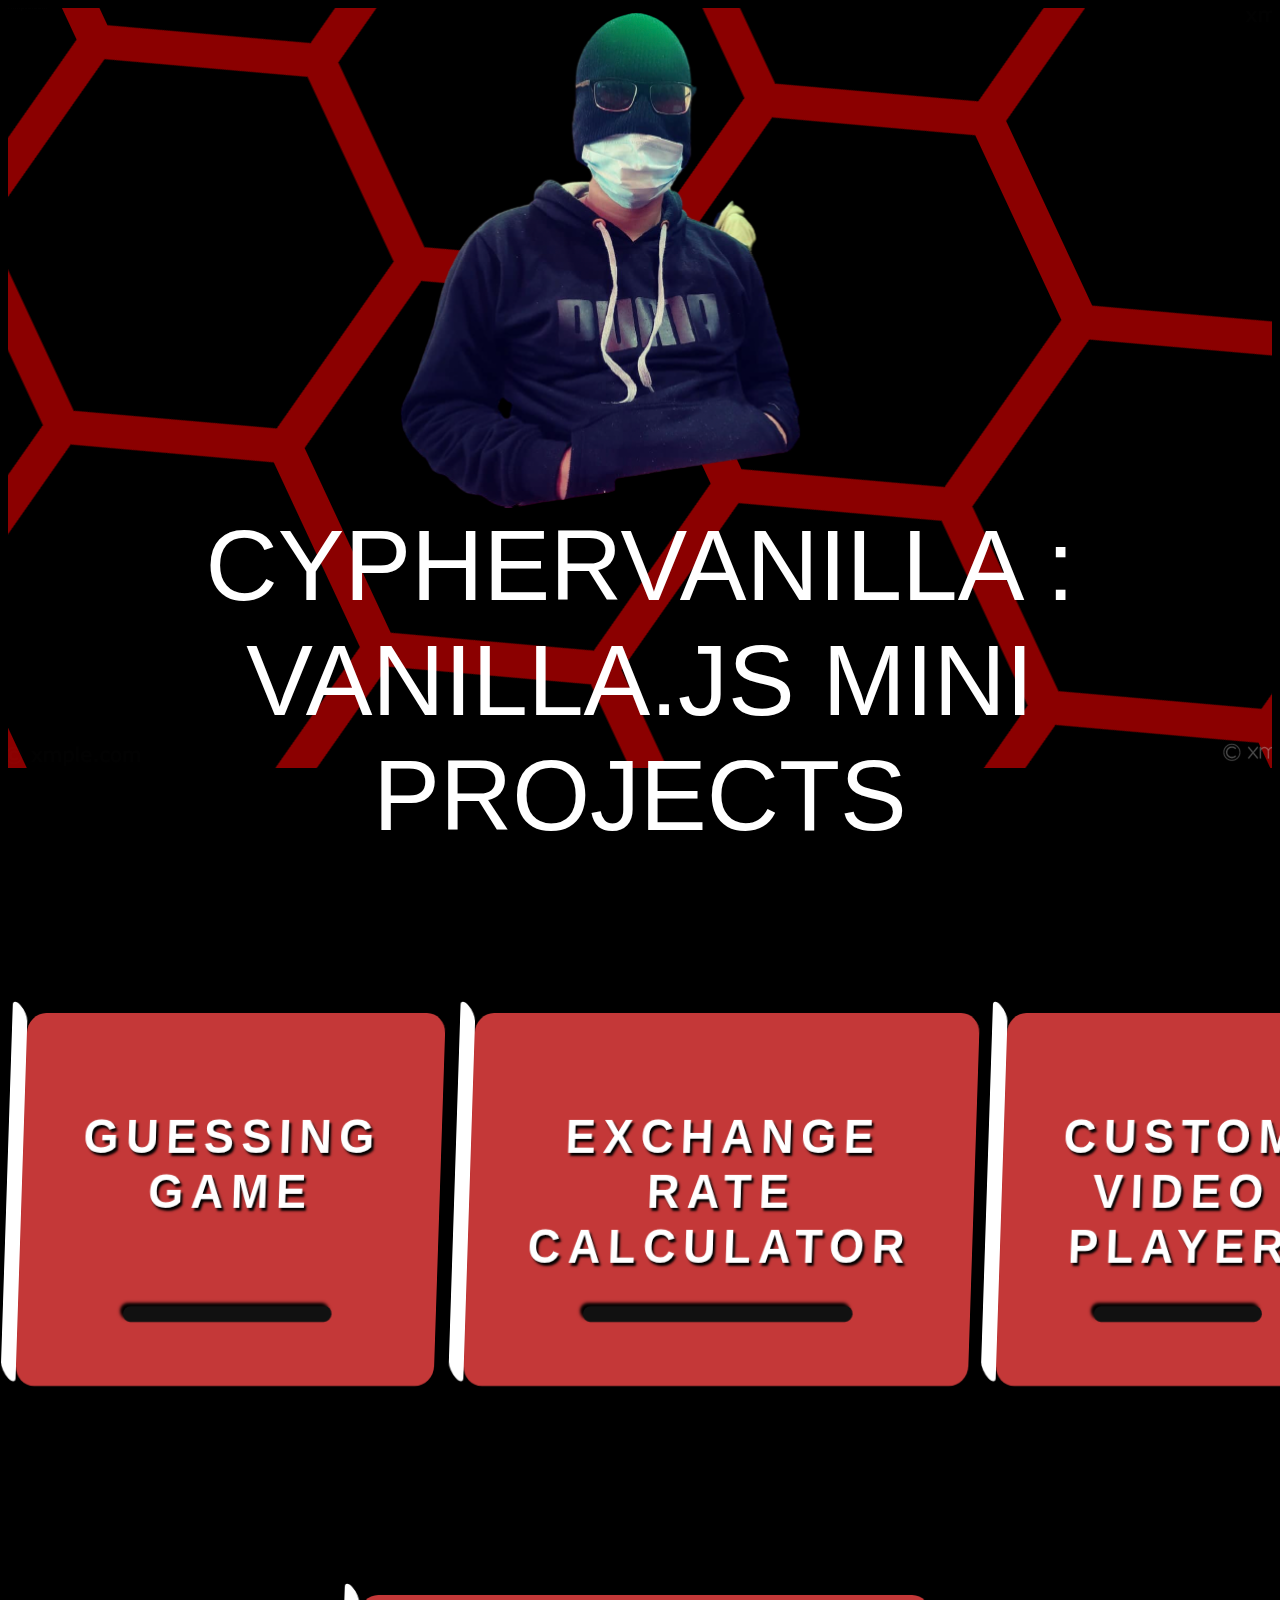
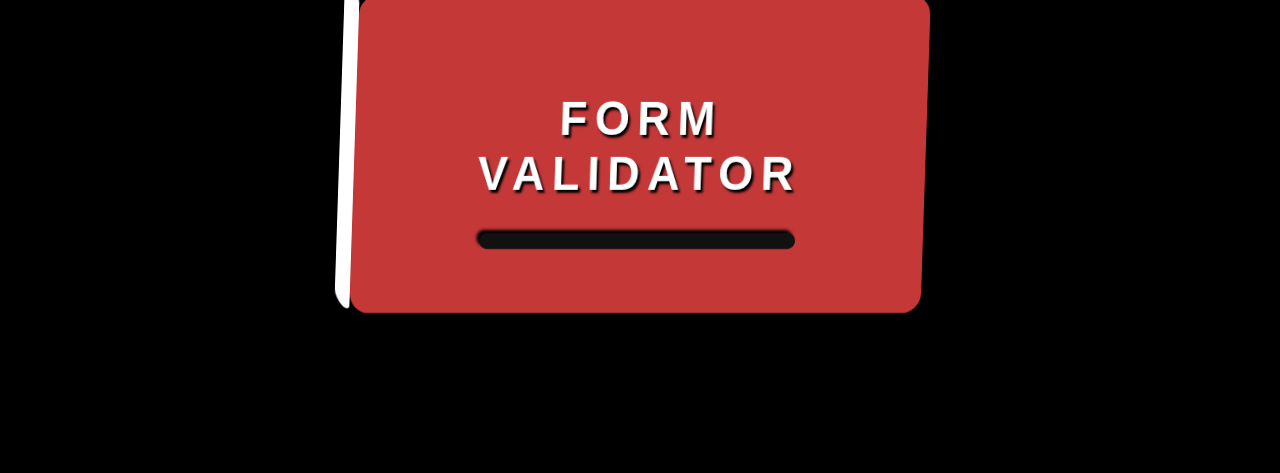
<file: index.html>
<!DOCTYPE html>
<html lang="en">
<head>
  <meta charset="UTF-8">
  <meta http-equiv="X-UA-Compatible" content="IE=edge">
  <meta name="viewport" content="width=device-width, initial-scale=1.0">
    <link rel="stylesheet" href="main.css">
    <section class="section-heading">
      <div><img class="img" src="imgs/TharaBhai.png"></div>
      <div class="section-heading">CYPHERVANILLA : <br>VANILLA.JS MINI PROJECTS</div>
      
    </section>

    <section class="section">
    <div class="cards-container">
      <a href="Guessing Game/index.html"><div class="card">
          
          <h3 class="card-name">GUESSING GAME</h3>
            <a class="card-btn"></a>
        </div></a>
        
        <a href="ExchangeRateCalculator/index.html"><div class="card">
          
          <h3 class="card-name">EXCHANGE RATE CALCULATOR</h3>
            <a class="card-btn"></a>
        </div></a>

        <a href="CustomVideoPlayer/index.html"><div class="card">
          
          <h3 class="card-name">CUSTOM VIDEO PLAYER</h3>
            <a class="card-btn"></a>
        </div></a>
     </div>
    <br>
    
    <div class class="cards-container" style="align-self: center;">
      <a href="FormValidator/index.html"><div class="card">
          
        <h3 class="card-name">FORM VALIDATOR</h3>
          <a class="card-btn"></a>
      </div></a>
      </div>
</section >
  <title>Document</title>
</head>
<body>
  
</body>
</html>
</file>
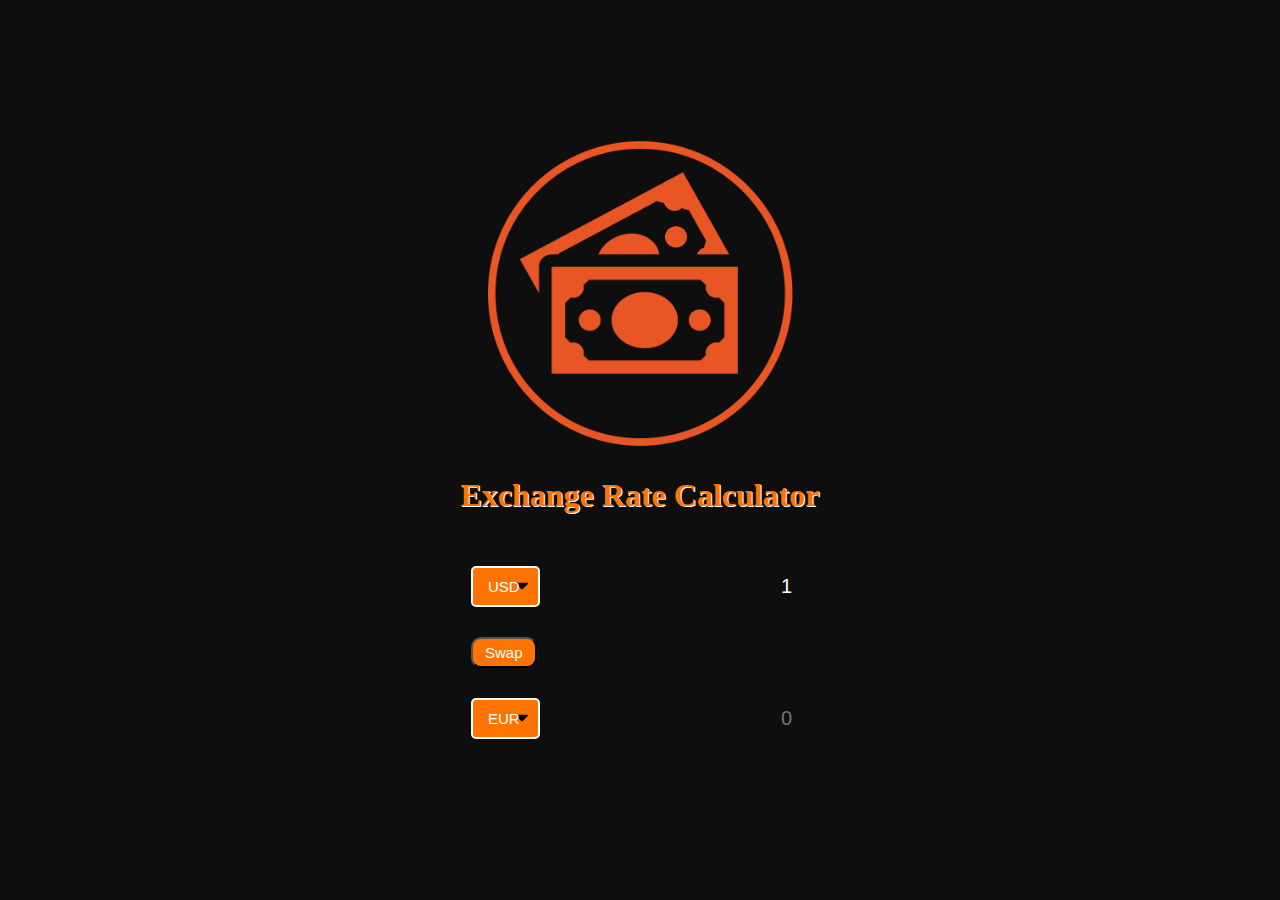
<file: ExchangeRateCalculator/index.html>
<!DOCTYPE html>
<html lang="en">
<head>
    <meta charset="UTF-8">
    <meta name="viewport" content="width=device-width, initial-scale=1.0">
    <title>Exchange Rate Calculator</title>
    <link rel="stylesheet" href="style.css">
</head>
<body>
    <img src="img/money.png" alt="" class="money-img" >

    <h1>Exchange Rate Calculator</h1>
    <!-- <p>Choose the currency and the amounts to get the exchange rate</p> -->

    <div class="container">
      <div class="currency">
        <select id="currency-one">
          <option value="AED">AED</option>
          <option value="ARS">ARS</option>
          <option value="AUD">AUD</option>
          <option value="BGN">BGN</option>
          <option value="BRL">BRL</option>
          <option value="BSD">BSD</option>
          <option value="CAD">CAD</option>
          <option value="CHF">CHF</option>
          <option value="CLP">CLP</option>
          <option value="CNY">CNY</option>
          <option value="COP">COP</option>
          <option value="CZK">CZK</option>
          <option value="DKK">DKK</option>
          <option value="DOP">DOP</option>
          <option value="EGP">EGP</option>
          <option value="EUR">EUR</option>
          <option value="FJD">FJD</option>
          <option value="GBP">GBP</option>
          <option value="GTQ">GTQ</option>
          <option value="HKD">HKD</option>
          <option value="HRK">HRK</option>
          <option value="HUF">HUF</option>
          <option value="IDR">IDR</option>
          <option value="ILS">ILS</option>
          <option value="INR">INR</option>
          <option value="ISK">ISK</option>
          <option value="JPY">JPY</option>
          <option value="KRW">KRW</option>
          <option value="KZT">KZT</option>
          <option value="MXN">MXN</option>
          <option value="MYR">MYR</option>
          <option value="NOK">NOK</option>
          <option value="NZD">NZD</option>
          <option value="PAB">PAB</option>
          <option value="PEN">PEN</option>
          <option value="PHP">PHP</option>
          <option value="PKR">PKR</option>
          <option value="PLN">PLN</option>
          <option value="PYG">PYG</option>
          <option value="RON">RON</option>
          <option value="RUB">RUB</option>
          <option value="SAR">SAR</option>
          <option value="SEK">SEK</option>
          <option value="SGD">SGD</option>
          <option value="THB">THB</option>
          <option value="TRY">TRY</option>
          <option value="TWD">TWD</option>
          <option value="UAH">UAH</option>
          <option value="USD" selected>USD</option>
          <option value="UYU">UYU</option>
          <option value="VND">VND</option>
          <option value="ZAR">ZAR</option>
        </select>
        <input type="number" id="amount-one" placeholder="0" value="1" />
      </div>

      <div class="swap-rate-container">
        <button class="btn" id="swap">
          Swap
        </button>
        <div class="rate" id="rate"></div>
      </div>

      <div class="currency">
        <select id="currency-two">
          <option value="AED">AED</option>
          <option value="ARS">ARS</option>
          <option value="AUD">AUD</option>
          <option value="BGN">BGN</option>
          <option value="BRL">BRL</option>
          <option value="BSD">BSD</option>
          <option value="CAD">CAD</option>
          <option value="CHF">CHF</option>
          <option value="CLP">CLP</option>
          <option value="CNY">CNY</option>
          <option value="COP">COP</option>
          <option value="CZK">CZK</option>
          <option value="DKK">DKK</option>
          <option value="DOP">DOP</option>
          <option value="EGP">EGP</option>
          <option value="EUR" selected>EUR</option>
          <option value="FJD">FJD</option>
          <option value="GBP">GBP</option>
          <option value="GTQ">GTQ</option>
          <option value="HKD">HKD</option>
          <option value="HRK">HRK</option>
          <option value="HUF">HUF</option>
          <option value="IDR">IDR</option>
          <option value="ILS">ILS</option>
          <option value="INR">INR</option>
          <option value="ISK">ISK</option>
          <option value="JPY">JPY</option>
          <option value="KRW">KRW</option>
          <option value="KZT">KZT</option>
          <option value="MXN">MXN</option>
          <option value="MYR">MYR</option>
          <option value="NOK">NOK</option>
          <option value="NZD">NZD</option>
          <option value="PAB">PAB</option>
          <option value="PEN">PEN</option>
          <option value="PHP">PHP</option>
          <option value="PKR">PKR</option>
          <option value="PLN">PLN</option>
          <option value="PYG">PYG</option>
          <option value="RON">RON</option>
          <option value="RUB">RUB</option>
          <option value="SAR">SAR</option>
          <option value="SEK">SEK</option>
          <option value="SGD">SGD</option>
          <option value="THB">THB</option>
          <option value="TRY">TRY</option>
          <option value="TWD">TWD</option>
          <option value="UAH">UAH</option>
          <option value="USD">USD</option>
          <option value="UYU">UYU</option>
          <option value="VND">VND</option>
          <option value="ZAR">ZAR</option>
        </select>
        <input type="number" id="amount-two" placeholder="0" />
      </div>

    <script src="script.js"></script>
</body>
</html>
</file>
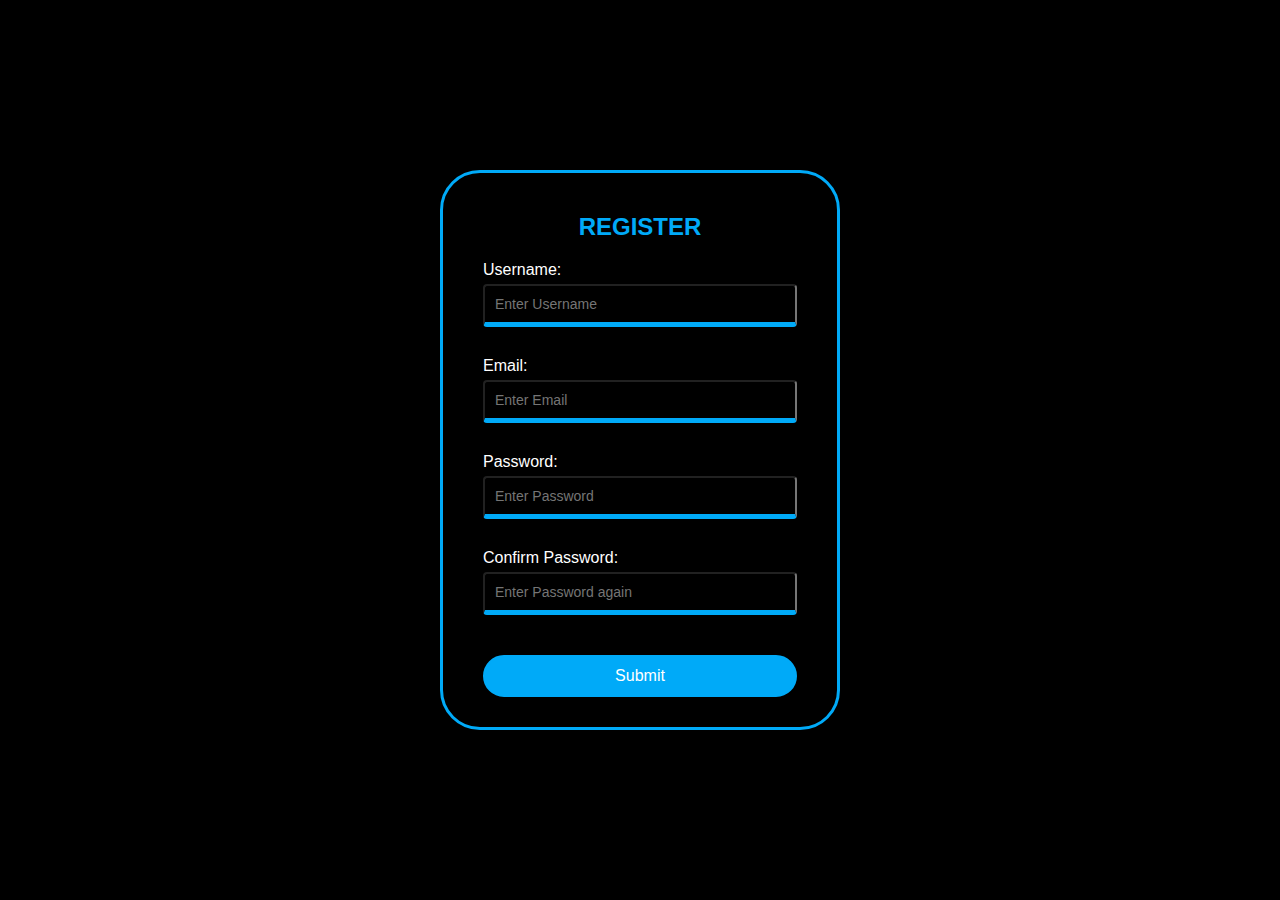
<file: FormValidator/index.html>
<!DOCTYPE html>
<html lang="en">
  <head>
    <meta charset="UTF-8" />
    <meta name="viewport" content="width=device-width, initial-scale=1.0" />
    <title>Basic Form Validator</title>
    <link rel="stylesheet" href="style.css" />
  </head>
  <body>
    <div class="container">
      <form class="form" id="form">
        <h2>REGISTER</h2>
        <div class="form-control">
          <label for="username">Username:</label>
          <input type="text" id="username" placeholder="Enter Username" />
          <small>Error Message</small>
        </div>
        <div class="form-control">
          <label for="email">Email:</label>
          <input type="text" id="email" placeholder="Enter Email" />

          <!--input type not changed to email just because I wanted to add validation for it-->

          <small>Error Message</small>
        </div>
        <div class="form-control">
          <label for="password">Password:</label>
          <input type="password" id="password" placeholder="Enter Password" />
          <small>Error Message</small>
        </div>
        <div class="form-control">
          <label for="password2"> Confirm Password:</label>
          <input
            type="password"
            id="password2"
            placeholder="Enter Password again"
          />
          <small>Error Message</small>
        </div>

        <button>Submit</button>
      </form>
    </div>

    <script src="script.js"></script>
  </body>
</html>
</file>
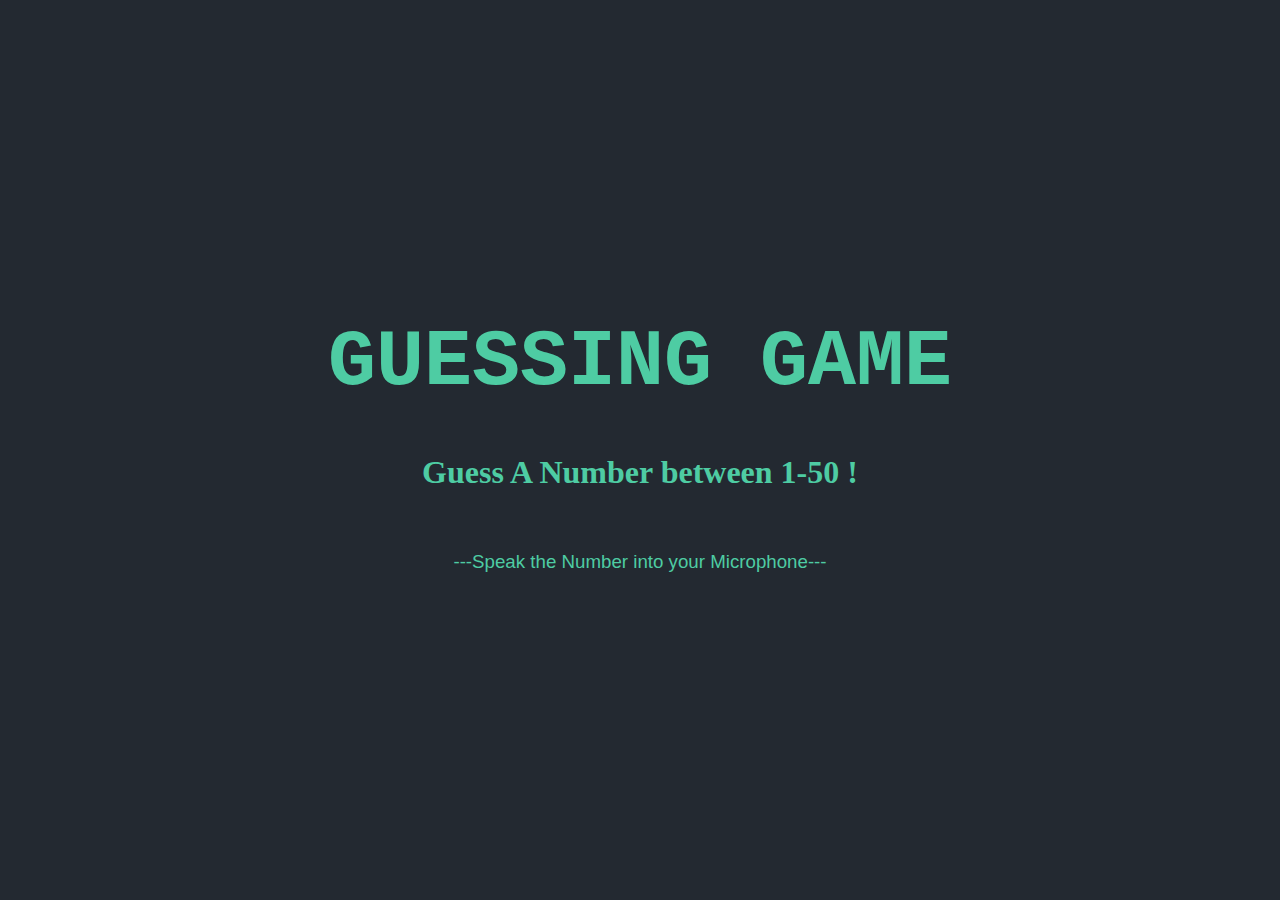
<file: Guessing Game/index.html>
<!DOCTYPE html>
<html lang="en">
  <head>
    <meta charset="UTF-8" />
    <meta name="viewport" content="width=device-width, initial-scale=1.0" />
    <title>Guessing Game</title>
    <link rel="shortcut icon" href="#" />
    <link rel="stylesheet" href="style.css" />
  </head>
  <body>
    <header><h1>GUESSING GAME</h1></header>

    <div class="container">
      <h2>Guess A Number between 1-50 !</h2>

      <h3>---Speak the Number into your Microphone---</h3>

      <div class="msg" id="msg">
        <!-- <div>YOU SAID:</div>
            <span class="box">10</span>
            <div>GO HIGHER!</div> -->
      </div>
    </div>

    <script src="script.js"></script>
  </body>
</html>
<!-- testcomment -->
</file>
<file: main.css>
body
{
  background-color: black;
  color: white;
  font-family: Impact, Haettenschweiler, 'Arial Narrow Bold', sans-serif;
  max-height: 720px;
}

a{
  text-decoration: none;
}

a:visited{
  text-decoration: none;
}

.section-heading{
  font-size: 100px;
  display: flex;
  flex-direction: column;
  justify-content: center;
  align-content: center;
  align-items: center;
  text-align: center;
  background-image: url(imgs/beehive-honeycomb-black-red-hexagon-1366x768-c2-000000-8b0000-l2-34-387-a-25-f-5.png);
  background-repeat: no-repeat;
  background-attachment:fixed;
  
}

.section-heading container{
display: flex;
flex-direction: column;
font-size: 50px;
color: white;
width: auto;
text-align: center;
max-height: 100px;

}


.img{
  height: 500px;
  display: flex;
  width: auto;
  z-index: 3;
  left: 40%;
  top: 20px;
  animation:rotate 3s alternate infinite;
}

.section {
  width: 100%;
  height: 100vh;
  border-top: 2px;
  border-color: aliceblue;
  background-color:black;
  display: flex;
  flex-direction: column;
  justify-content: space-between;
  padding: 10rem 0;
}

.cards-container {
  display: flex;
  justify-content:space-evenly;
 
}

.card-wrapper {
  perspective: 1000rem;
}

.card {
  width: 30rem;
  border-radius: 20px;
  background-color: rgb(196, 56, 56);
  padding: 4rem;
  display: flex;
  flex-direction: column;
  justify-content: space-between;
  align-items: center;
  box-shadow: 1rem 1rem 1rem #000;
  position: relative;
  text-align: center;
  transform: rotateY(20deg) skewX(-2deg);
  transition: transform 0.5s, box-shadow 0.5s;
}

.card:hover {
  transform: rotateY(20deg) skewX(-2deg) translateY(-3rem);
  box-shadow: 2rem 2rem 2rem #000;
}

.card::before {
  border-radius: 20px;
  content: "";
  height: 100%;
  width: 1rem;
  background-color: white;
  position: absolute;
  top: 0;
  left: -1rem;
  transform: skewY(45deg);
  transform-origin: right;
  box-shadow: -0.1rem -0.1rem 0.1rem #000;
}

.card::after {
  border-radius: 20px;
  align-content:center;
  width: 100%;
  height: 1rem;
  background-color: lightblue;
  position: absolute;
  top: -1rem;
  left: 0;
  transform: skewX(45deg);
  transform-origin: bottom;
  box-shadow: -0.1rem -0.1rem 0.1rem #000;
}

.card-img {
  width: 100%;
}

.card-name {
  font-size: 3rem;
  font-weight: 900;
  text-transform: uppercase;
  letter-spacing: 0.5rem;
  color:white;
  margin: 2rem 0;
  text-shadow: 0.15rem 0.15rem 0.15rem #000;
}

.card-btn {
  width: 70%;
  background-color: #111;
  color: white;
  border-radius: 5rem;
  font-size: 1.5rem;
  font-weight: 800;
  letter-spacing: 0.2rem;
  text-transform: capitalize;
  border: none;
  padding: 0.5rem 0;
  cursor: pointer;
  box-shadow: -0.2rem -0.2rem 0.2rem #000;
  align-content: center;
}

@keyframes rotate{
  100%{transform: rotateX(10deg) skewY(5deg);}
}
</file>
<file: ExchangeRateCalculator/style.css>
:root {
  --main-color: #ff7300;
}

* {
  box-sizing: border-box;
}

body {
  background: rgb(14, 14, 14);
  display: flex;
  flex-direction: column;
  align-items: center;
  justify-content: center;
  height: 100vh;
  margin: 0;
  padding: 20px;
}

h1 {
  color: var(--main-color);
  text-shadow: 1px 1px white;
  text-align: center;
}

.btn {
  background-color: var(--main-color);
  color: white;
  cursor: pointer;
  border-radius: 10px;
  font-size: 15px;
  padding: 5px 12px;
}
.money-img {
  width: 350px;
}
.currency {
  padding: 30px 0;
  display: flex;
  justify-content: space-between;
  align-items: center;
}

.currency select {
  padding: 10px 15px;
  color: white;

  font-size: 15px;

  -moz-appearance: none;
  -webkit-appearance: none;
  appearance: none;
  border: 2px solid white;
  border-radius: 5px;

  background: var(--main-color);
  background-image: url("data:image/svg+xml;charset=US-ASCII,%3Csvg%20xmlns%3D%22http%3A%2F%2Fwww.w3.org%2F2000%2Fsvg%22%20width%3D%22292.4%22%20height%3D%22292.4%22%3E%3Cpath%20fill%3D%22%20000002%22%20d%3D%22M287%2069.4a17.6%2017.6%200%200%200-13-5.4H18.4c-5%200-9.3%201.8-12.9%205.4A17.6%2017.6%200%200%200%200%2082.2c0%205%201.8%209.3%205.4%2012.9l128%20127.9c3.6%203.6%207.8%205.4%2012.8%205.4s9.2-1.8%2012.8-5.4L287%2095c3.5-3.5%205.4-7.8%205.4-12.8%200-5-1.9-9.2-5.5-12.8z%22%2F%3E%3C%2Fsvg%3E");
  background-position: right 10px top 50%, 0, 0;
  background-size: 12px auto, 100%;
  background-repeat: no-repeat;
}

.currency input {
  color: white;
  text-align: right;
  font-size: 20px;
  background: transparent;
  border: 0;
}

.swap-rate-container {
  display: flex;
  align-items: center;
  justify-content: space-between;
}

.rate {
  color: var(--main-color);
  padding: 0px 10px;
  font-size: 14px;
}

select:focus,
input:focus,
button:focus {
  outline: 0;
}

@media (max-width: 600) {
  .currency input {
    width: 200px;
  }
}
</file>
<file: FormValidator/style.css>
@import url('https://fonts.googleapis.com/css2?family=Open+Sans&display=swap');

:root{
    --success-color-: green;
    --error-color-: red;

}

*{
    box-sizing: border-box;
}

body{

    background-color: rgb(0, 0, 0);
    font-family: 'Opens Sans', sans-serif;
    display: flex;
    align-items: center;
    justify-content: center;
    min-height: 100vh;
    margin: 0;

}

.container{
    border-style: solid;
    border-color: rgb(0, 170, 248);
    background-color: rgb(0, 0, 0);
    border-radius: 40px;
    box-shadow: 0 2px 10px rgba(0,0,0,0.3);
    width: 400px;
    margin-left: 10px;
    margin-right: 10px;
    padding-top: 10px;
}

h2{
    color: rgb(0, 170, 248);
    text-align: center;
    margin: 0 0 20px;
}

.form{
    padding: 30px 40px;
}

.form-control{
    margin-bottom: 10px;
    padding-bottom: 20px;
    position: relative;

}

.form-control label{

    color: rgb(255, 255, 255);
    display: block;
    margin-bottom: 5px;
}

.form-control input {
    background-color:#0000;
    border-bottom:5px solid #00aaf8;
    border-radius: 4px;
    display: block;
    width: 100%;
    padding: 10px;
    outline: none;
    font-size: 14px;
}

.form-control input:focus {
    outline: 0;
    border-color: #777;
}

.form-control.success input{
    border-color: var(--success-color-);
}

.form-control.error input{
    border-color: var(--error-color-);
} 

.form-control small{
    border-color: var(--error-color-);
    position: absolute;
    bottom: 0;
    left: 0;
    visibility: hidden;
    color: rgb(199, 59, 59);
}

.form-control.error small{
    visibility: visible;
}

.form button{
    cursor: pointer;
    background: rgb(0, 170, 248);
    border: 2px solid rgb(0, 170, 248);
    border-radius: 50px;
    color: white;
    display: block;
    font-size: 16px;
    padding: 10px;
    margin-top: 20px;
    width: 100%;


}
</file>
<file: Guessing Game/style.css>
:root {
  --bg-color-: #232931;

  --tri-color-: #4ecca3;
}
* {
  box-sizing: border-box;
}
body {
  background-color: var(--bg-color-);
  min-height: 100vh;
  color: var(--tri-color-);
  display: flex;
  flex-direction: column;
  justify-content: center;
  align-items: center;
  text-align: center;
  margin: 0px;
  font-family: -apple-system, BlinkMacSystemFont, "Segoe UI", Roboto, Oxygen,
    Ubuntu, Cantarell, "Open Sans", "Helvetica Neue", sans-serif;
}

h1 {
  margin-top: 20px;
  margin-bottom: 20px;
  font-size: 500%;
  font-family: "Courier New", Courier, monospace;
}

h2 {
  font-size: 200%;
  font-family: Cambria, Cochin, Georgia, Times, "Times New Roman", serif;
  margin-bottom: 60px;
}

h3 {
  font-weight: lighter;
  color: var(--tri-color-);
  font-family: "Franklin Gothic Medium", "Arial Narrow", Arial, sans-serif;
}

p {
  margin: 0;
  line-height: 1.3;
}

.play-btn {
  margin-top: 10px;
  padding: 10px 15px;
  color: white;
  font-size: 15px;
  background: var(--tri-color-);
  border-radius: 5px;
  font-family: fantasy;
  font-weight: 900;
  border: 2px solid white;
}

.msg {
  font-size: 1.5em;
  margin-top: 30px;
}
.box {
  border: 2px solid rgb(255, 255, 255);
  display: inline-block;
  font-size: 30px;
  margin: 10px;
  padding: 10px;
}
</file>
